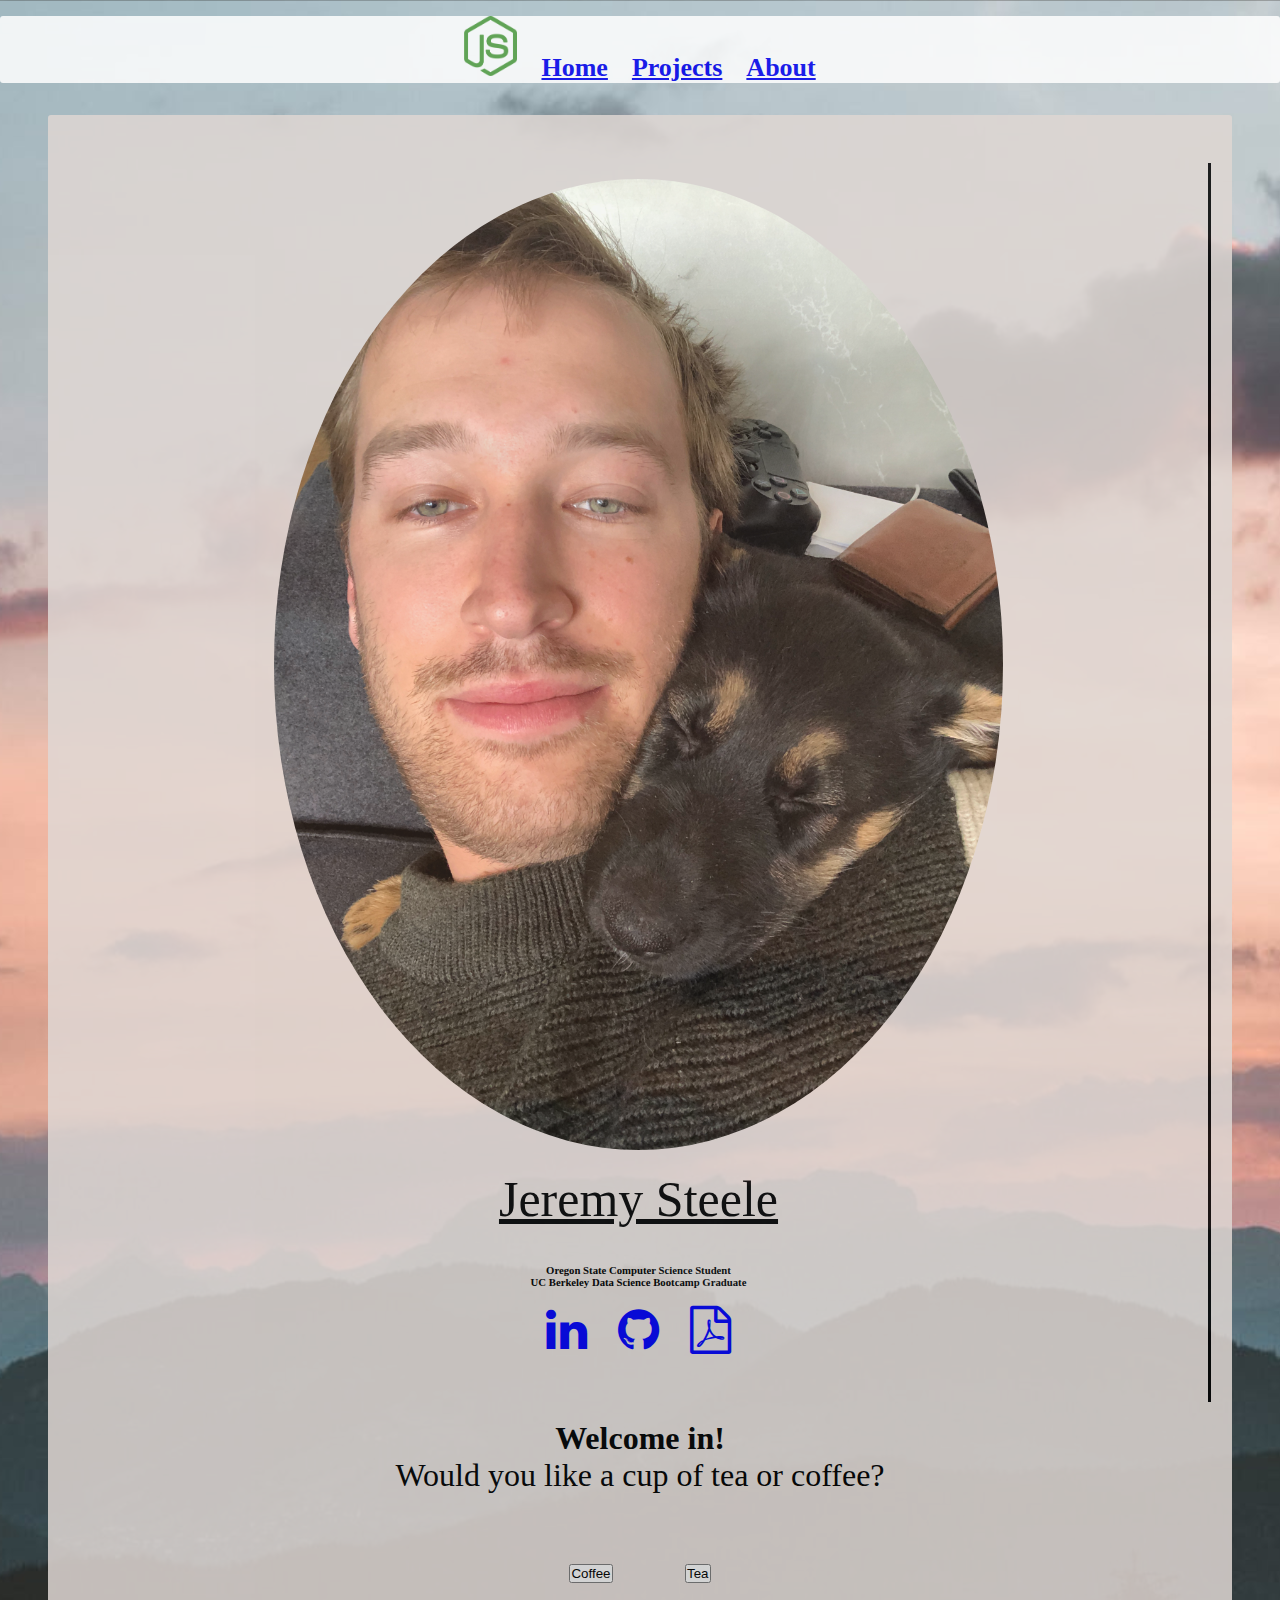
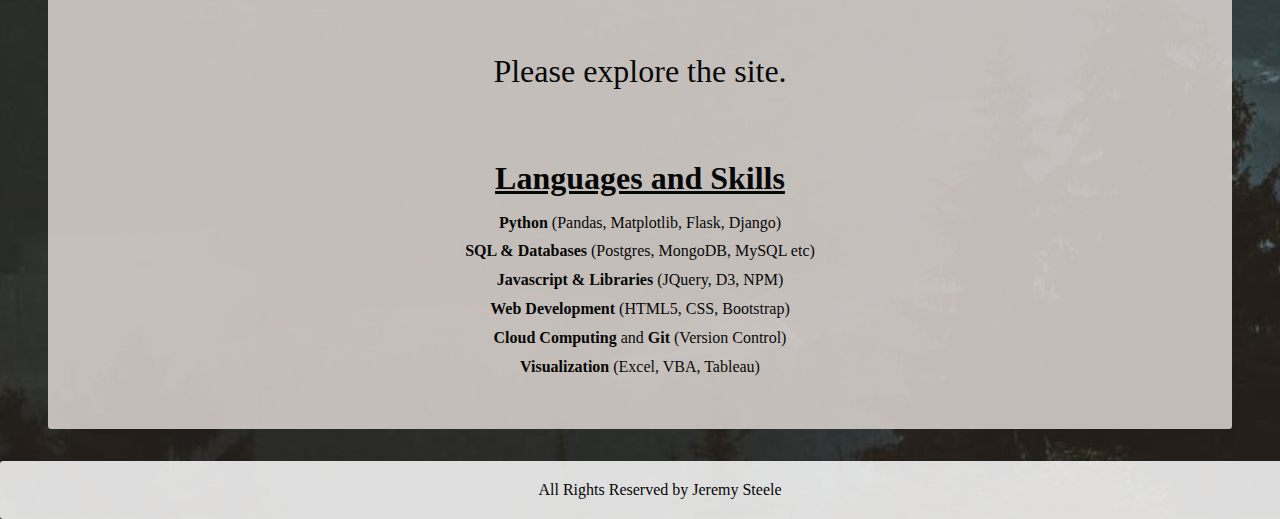
<file: index.html>
<!doctype html>
<html lang="en">
<head>
    <title>Jeremy Steele's Homepage</title>
    <meta charset="utf-8">
      
    <!-- Stylesheet -->
    <link rel="stylesheet" href="style.css">
    <!-- Bootstrap -->
    <link href="https://cdn.jsdelivr.net/npm/bootstrap@5.0.1/dist/css/bootstrap.min.css" rel="stylesheet" integrity="sha384-+0n0xVW2eSR5OomGNYDnhzAbDsOXxcvSN1TPprVMTNDbiYZCxYbOOl7+AMvyTG2x" crossorigin="anonymous">
    <!-- Mobile Specific Metas -->
    <meta name="viewport" content="width=device-width, initial-scale=1.0">
    <!-- Icon Stylesheet -->
    <link rel="stylesheet" href="https://cdnjs.cloudflare.com/ajax/libs/font-awesome/4.7.0/css/font-awesome.min.css">
    <!-- Specific Font Sheet for .welcome-->
    <link href='https://fonts.googleapis.com/css?family=Aclonica' rel='stylesheet'>

</head>

<body>
    <div class="container-fluid">
        <div class="navigation">
            <nav class="navbar navbar-expand-lg navbar-light bg-light">
                    <ul class="list-nav">
                        <li><img id="logo" src="images/js.png" alt="logo"></li>
                        <li><a href="index.html">Home</a></li>
                        <li><a href="projects.html">Projects</a></li>
                        <li><a href="about.html">About</a></li>
                    </ul>
            </nav>
        </div>

        <div class="outer-box">
            <div class="container-fluid inner-border">
                <div class="row">
                    <div class="col-xs-6 col-md-6" id="jeremy-steele">
                        <img id="profile" src="images/jsnl.jpg" alt="profile"><br>
                        <h1 style="font-size: 50px; font-weight: 400;"><u>Jeremy Steele</u></h1>
                        <br><br>
                        <h6>Oregon State Computer Science Student</h6>
                        <h6>UC Berkeley Data Science Bootcamp Graduate</h6>
                        <br>
                        
                        <div id="big-time">
                            <a href="https://www.linkedin.com/in/jeremysteelewriter"><i class="fa fa-linkedin fa-3x"></i></a>
                            <a href="https://www.github.com/jsteele619"><i class="fa fa-github fa-3x"></i></a>
                            <a href="images/jeremy_steele_resume-15.pdf"><i class="fa fa-file-pdf-o fa-3x" aria-hidden="true"></i></a>
                        </div>
                    </div>
                    
                    <div class="col-xs-6 col-md-6" id="skills-languages">
                        <div style="display: block;"><br>
                            <h1 style="font-size: xx-large"><b> Welcome in! </b></h1>
                            <p id="welcome-delete" style="font-size: xx-large"> Would you like a cup of tea or coffee?</p>
                        </div>
                        <div id="buttons">
                            <button type="button" class="btn btn-outline-dark btn-lg" id="coffee">Coffee</button>
                            <span id=spacing></span>
                            <button type="button" class="btn btn-outline-dark btn-lg" id="tea">Tea</button>
                        </div>
                        <div id="something">
                            <p id="language-delete" style="font-size: xx-large"> Please explore the site.</p>
                            <h1 id="super-h1" style="text-align: center; "><u>Languages and Skills</u></h1>
                            <ul class="skill-list"> 
                                <li> <b>Python</b> (Pandas, Matplotlib, Flask, Django)</li>
                                <li><b>SQL & Databases</b> (Postgres, MongoDB, MySQL etc)</li>
                                <li><b>Javascript & Libraries</b> (JQuery, D3, NPM)</li>
                                <li><b>Web Development</b> (HTML5, CSS, Bootstrap)</b></li>
                                <li><b>Cloud Computing</b> and <b>Git</b> (Version Control)</li>
                                <li><b>Visualization</b> (Excel, VBA, Tableau)</li>
                            </ul>
                        </div>
                    </div>
                </div>
            </div>
        </div>
        
        <footer class="footer">All Rights Reserved by Jeremy Steele</footer>
    
    </div>
    <!-- Bootstrap Script-->
    <script src="https://cdn.jsdelivr.net/npm/bootstrap@5.0.1/dist/js/bootstrap.bundle.min.js" integrity="sha384-gtEjrD/SeCtmISkJkNUaaKMoLD0//ElJ19smozuHV6z3Iehds+3Ulb9Bn9Plx0x4" crossorigin="anonymous"></script>
    <!-- D3 Script -->
    <script src="https://d3js.org/d3.v5.min.js"></script>
    <!-- Interal App.js-->
    <script src="app.js"></script>

    <script src="https://code.jquery.com/jquery-3.3.1.slim.min.js" integrity="sha384-q8i/X+965DzO0rT7abK41JStQIAqVgRVzpbzo5smXKp4YfRvH+8abtTE1Pi6jizo" crossorigin="anonymous"></script>
    <script src="https://cdnjs.cloudflare.com/ajax/libs/popper.js/1.14.3/umd/popper.min.js" integrity="sha384-ZMP7rVo3mIykV+2+9J3UJ46jBk0WLaUAdn689aCwoqbBJiSnjAK/l8WvCWPIPm49" crossorigin="anonymous"></script>
    <script src="https://stackpath.bootstrapcdn.com/bootstrap/4.1.3/js/bootstrap.min.js" integrity="sha384-ChfqqxuZUCnJSK3+MXmPNIyE6ZbWh2IMqE241rYiqJxyMiZ6OW/JmZQ5stwEULTy" crossorigin="anonymous"></script>
    <script src="https://d3js.org/d3.v5.min.js"></script>



</body>
</html>
</file>
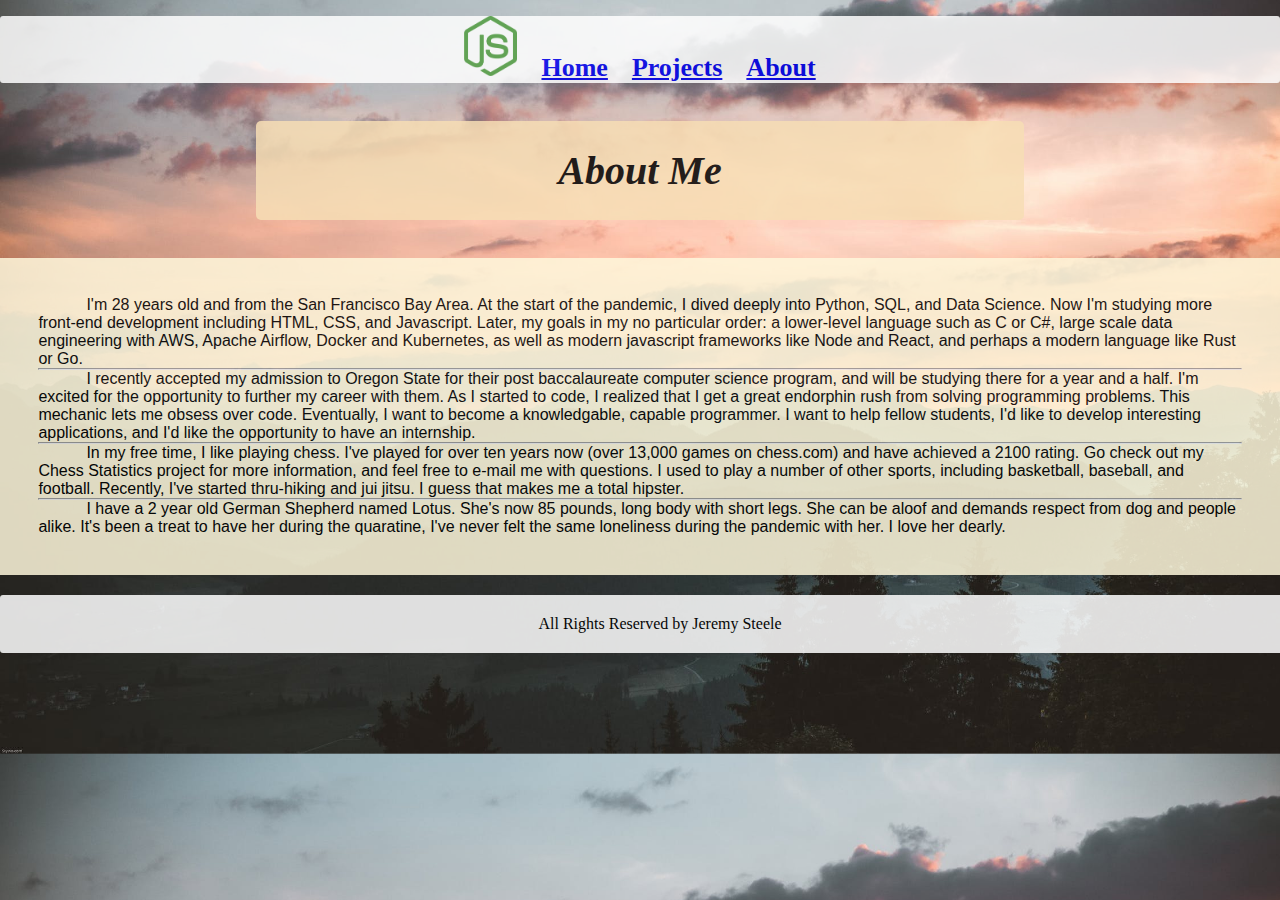
<file: about.html>
<!doctype html>
<html lang="en">
<head>
    <title>Jeremy Steele's About Page</title>
    <meta charset="utf-8">
    
    <!-- Stylesheet -->
    <link rel="stylesheet" href="style.css">
    <!-- Bootstrap -->
    <link href="https://cdn.jsdelivr.net/npm/bootstrap@5.0.1/dist/css/bootstrap.min.css" rel="stylesheet" integrity="sha384-+0n0xVW2eSR5OomGNYDnhzAbDsOXxcvSN1TPprVMTNDbiYZCxYbOOl7+AMvyTG2x" crossorigin="anonymous">
    <!-- Mobile Specific Metas -->
    <meta name="viewport" content="width=device-width, initial-scale=1">
    <!-- JQuery Script -->
    <script src="//ajax.googleapis.com/ajax/libs/jquery/2.1.1/jquery.min.js"></script>
    <!-- Icon Stylesheet -->
    <link rel="stylesheet" href="https://cdnjs.cloudflare.com/ajax/libs/font-awesome/4.7.0/css/font-awesome.min.css">
    <!-- Specific Font Sheet for .welcome-->
    <link href='https://fonts.googleapis.com/css?family=Aclonica' rel='stylesheet'>

</head>

<body>
    <div class="container">
        <div class="navigation">
            <nav class="navbar navbar-expand-lg navbar-light bg-light">
                    <ul class="list-nav">
                        <li><img id="logo" src="images/js.png" alt="logo"></li>
                        <li><a href="index.html">Home</a></li>
                        <li><a href="projects.html">Projects</a></li>
                        <li><a href="about.html">About</a></li>
                    </ul>
            </nav>
        </div>
        <div class="welcome">
            <h1><i><b>About Me</b></i></h1>
        </div>
        <div class="paragraph">
            <p>
                I'm 28 years old and from the San Francisco Bay Area.
                At the start of the pandemic, I dived deeply into Python, SQL, and Data Science. 
                Now I'm studying more front-end development including HTML, CSS, and Javascript. 
                Later, my goals in my no particular order: a lower-level language such as C or C#, 
                large scale data engineering with AWS, Apache Airflow, Docker and Kubernetes, 
                as well as modern javascript frameworks like Node and React, and perhaps a modern language like Rust or Go. </p>
                <hr>
                <p>I recently accepted my admission to Oregon State for their post baccalaureate computer science program, 
                and will be studying there for a year and a half. I'm excited for the opportunity to further my career with them. As I started to code, I realized that I get a great endorphin rush from solving programming problems. This mechanic lets me obsess over code. 
                Eventually, I want to become a knowledgable, capable programmer. I want to help fellow students, I'd like to develop interesting applications, and I'd like the opportunity to have an internship. 
                </p><hr>
            <p>
                In my free time, I like playing chess. I've played for over ten years now (over 13,000 games on chess.com) and have achieved a 2100 rating. 
                Go check out my Chess Statistics project for more information, and feel free to e-mail me with questions.
                I used to play a number of other sports, including basketball, baseball, and football. 
                Recently, I've started thru-hiking and jui jitsu. I guess that makes me a total hipster.
            </p><hr>
            <p>
               I have a 2 year old German Shepherd named Lotus. She's now 85 pounds, long body with short legs. She can be aloof and 
               demands respect from dog and people alike. It's been a treat to have her during the quaratine, I've never felt the same loneliness during the pandemic with her. 
               I love her dearly. 
            </p>
        </div>

        <footer class="footer">All Rights Reserved by Jeremy Steele</footer>
    </div>
    <!-- Bootstrap Script-->
    <script src="https://cdn.jsdelivr.net/npm/bootstrap@5.0.1/dist/js/bootstrap.bundle.min.js" integrity="sha384-gtEjrD/SeCtmISkJkNUaaKMoLD0//ElJ19smozuHV6z3Iehds+3Ulb9Bn9Plx0x4" crossorigin="anonymous"></script>
</body>
</file>
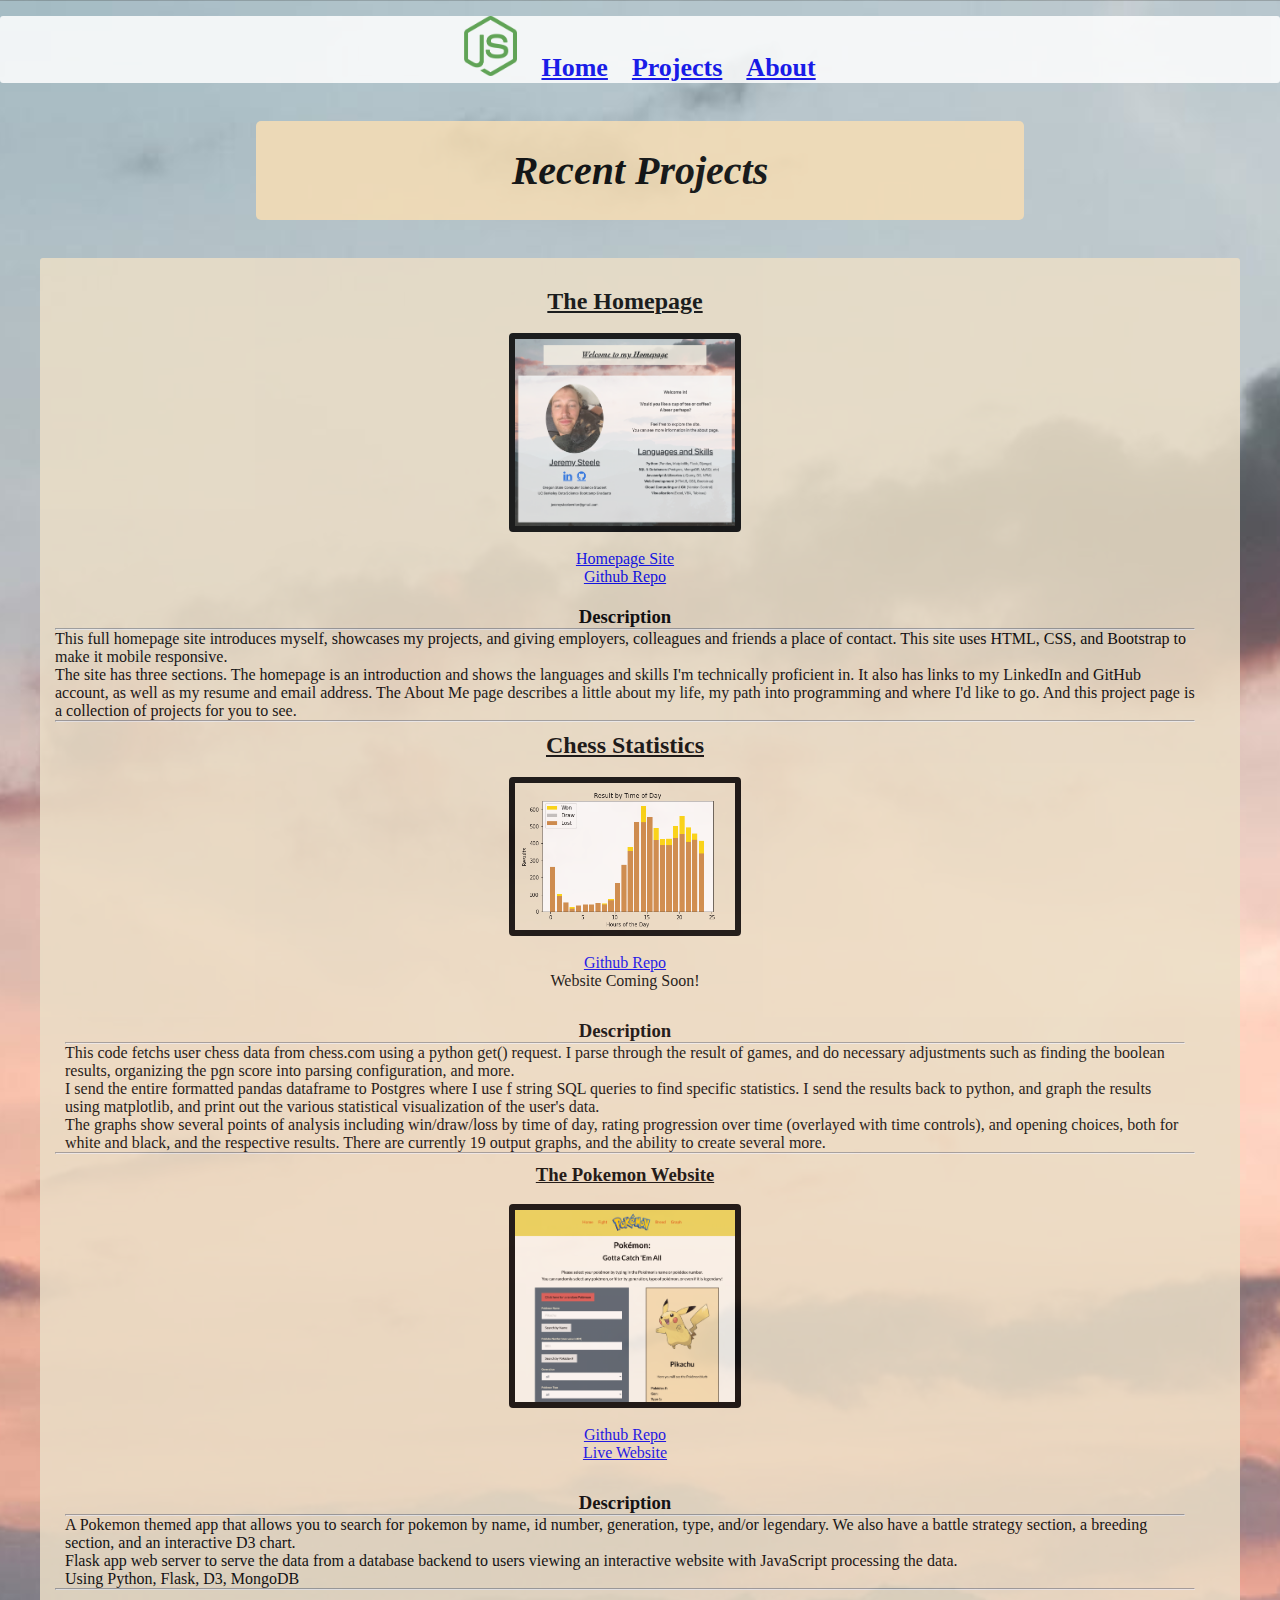
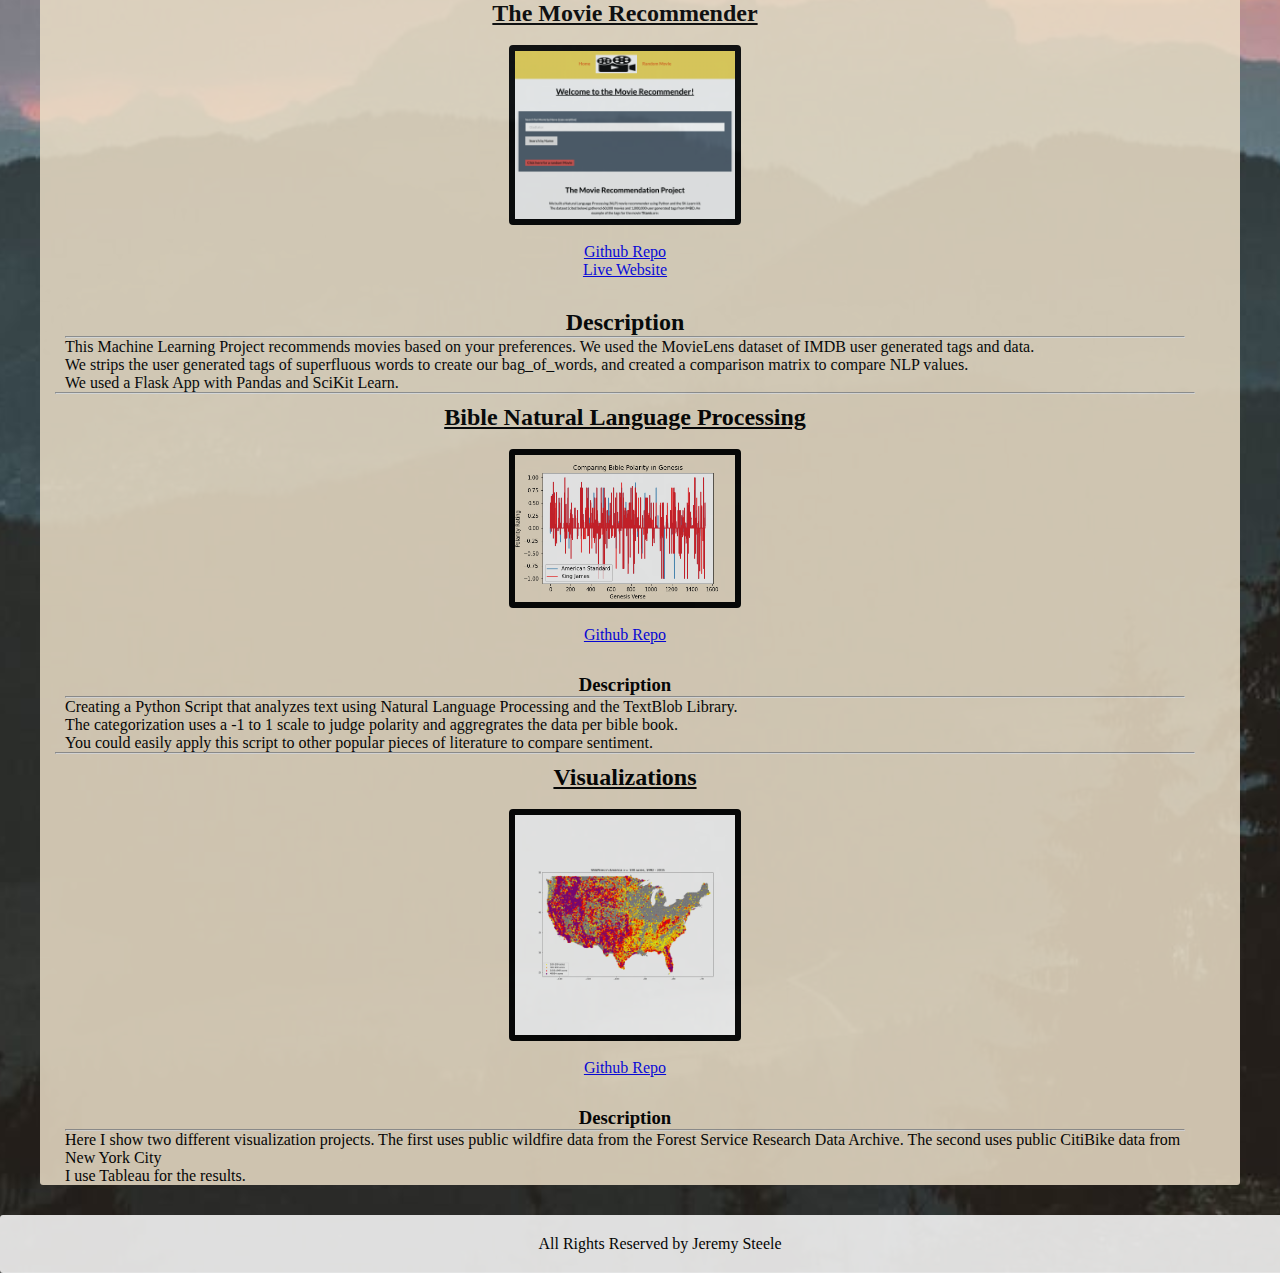
<file: projects.html>
<!doctype html>
<html lang="en">
<head>
    <title>Jeremy Steele's Homepage</title>
    <meta charset="utf-8">
      
    <!-- Stylesheet -->
    <link rel="stylesheet" href="style.css">
    <!-- Bootstrap -->
    <link href="https://cdn.jsdelivr.net/npm/bootstrap@5.0.1/dist/css/bootstrap.min.css" rel="stylesheet" integrity="sha384-+0n0xVW2eSR5OomGNYDnhzAbDsOXxcvSN1TPprVMTNDbiYZCxYbOOl7+AMvyTG2x" crossorigin="anonymous">
    <!-- Mobile Specific Metas -->
    <meta name="viewport" content="width=device-width, initial-scale=1">
    <!-- JQuery Script -->
    <script src="//ajax.googleapis.com/ajax/libs/jquery/2.1.1/jquery.min.js"></script>
    <!-- Icon Stylesheet -->
    <link rel="stylesheet" href="https://cdnjs.cloudflare.com/ajax/libs/font-awesome/4.7.0/css/font-awesome.min.css">
    <!-- Specific Font Sheet for .welcome-->
    <link href='https://fonts.googleapis.com/css?family=Aclonica' rel='stylesheet'>
   
</head>

<body>
    <div class="container-fluid">
        <div class="navigation">
            <nav class="navbar navbar-expand-lg navbar-light bg-light">
                    <ul class="list-nav">
                        <li><img id="logo" src="images/js.png" alt="logo"></li>
                        <li><a href="index.html">Home</a></li>
                        <li><a href="projects.html">Projects</a></li>
                        <li><a href="about.html">About</a></li>
                    </ul>
            </nav>
        </div>

        <div class="welcome">
            <h1><i><b>Recent Projects</b></i></h1>
        </div>

        <div class="outer-projects">
            <div class="inner-projects">
                <div class="row gallery">
                    <div class="col-sm-4" id="homepage-app">
                        <h2 style="text-align: center;"><u>The Homepage</u></h2><br>
                            <img id="homepage-screenshot" src="images/homepage-screenshot.png" alt="screenshot" a href="index.html"><br>
                            <a href="index.html">Homepage Site</a><br>
                            <a href="https://github.com/jsteele619/homepage">Github Repo</a>
                    </div>
                    <div class="col-sm-8" id="home-page-description">
                        <h3 style="text-align: center;">Description</h3><hr>
                        <p>This full homepage site introduces myself, showcases my projects, and giving employers, colleagues and friends a place of contact. 
                            This site uses HTML, CSS, and Bootstrap to make it mobile responsive.</p>
                        <p>The site has three sections. The homepage is an introduction and shows the languages and skills I'm technically proficient in.
                            It also has links to my LinkedIn and GitHub account, as well as my resume and email address.
                            The About Me page describes a little about my life, my path into programming and where I'd like to go.
                            And this project page is a collection of projects for you to see.
                            </p>
                        
                    </div>
                    <hr>
                
                <div class="row gallery">
                    <div class="col-sm-4" id="chess-app">
                        <h2 style="text-align: center;"><u>Chess Statistics</u></h2><br>
                            <img id="homepage-screenshot" src="images/comparison_of_time_of_day.png" alt="chess-screenshot"><br>
                            <a href="https://github.com/jsteele619/chess_scraping_project">Github Repo</a>
                            <p>Website Coming Soon!</p>
                    </div>
                    <div class="col-sm-8" id="chess-app-description">
                        <h3 style="text-align: center;">Description</h3><hr>
                        <p>This code fetchs user chess data from chess.com using a python get() request. I parse through the result of games, 
                            and do necessary adjustments such as finding the boolean results, organizing the pgn score into parsing configuration, and more.</p>
                        <p>I send the entire formatted pandas dataframe to Postgres where I use f string SQL queries to find specific statistics. 
                            I send the results back to python, and graph the results using matplotlib, and print out the various statistical visualization of the user's data.</p>
                        <p>The graphs show several points of analysis including win/draw/loss by time of day, rating progression over time (overlayed with time controls), and opening choices, 
                            both for white and black, and the respective results. There are currently 19 output graphs, and the ability to create several more.</p>
                    </div>
                </div>
                    <hr>
                <div class="row gallery">
                    <div class="col-sm-4" id="pokemon-app">
                        <h3 style="text-align: center;"><u>The Pokemon Website</u></h3><br>
                        <img id="homepage-screenshot" src="images/pokemon-screenshot.png" alt="profile"><br>
                        <a href="https://github.com/improvbutterfly/pokemon_project">Github Repo</a><br>
                        <a href="https://pokemon-exploration.herokuapp.com/">Live Website</a>
                        
                    </div>
                    <div class="col-sm-8" id="pokemon-app-description">
                        <h3 style="text-align: center;">Description</h3><hr>
                        <p>A Pokemon themed app that allows you to search for pokemon by name, id number, generation, type, and/or legendary. We also have a battle strategy section, a breeding section, and an interactive D3 chart.</p>
                        <p>Flask app web server to serve the data from a database backend to users viewing an interactive website with JavaScript processing the data.</p>
                        <p>Using Python, Flask, D3, MongoDB</p>
                    </div>
                </div>
                    <hr>
                <div class="row gallery">
                    <div class="col-sm-4" id="movie-recommender">
                        <h2 style="text-align: center;"><u>The Movie Recommender</u></h2><br>
                            <img id="homepage-screenshot" src="images/movie-screenshot.png" alt="profile"><br>
                            <a href="https://github.com/improvbutterfly/pokemon_project">Github Repo</a><br>
                            <a href="https://movie-ml-project.herokuapp.com/">Live Website</a>
                    </div>
                    <div class="col-sm-8" id="movie-recommender-description">
                        <h2 style="text-align: center;">Description</h2><hr>
                            <p>This Machine Learning Project recommends movies based on your preferences. We used the MovieLens dataset of IMDB user generated tags and data.</p>
                            <p>We strips the user generated tags of superfluous words to create our bag_of_words, and created a comparison matrix to compare NLP values.</p>
                            <p>We used a Flask App with Pandas and SciKit Learn.</p>
                        </div>
                </div>
                    <hr>
                <div class="row gallery">
                    <div class="col-sm-4" id="bible-nlp">
                        <h2 style="text-align: center;"><u>Bible Natural Language Processing</u></h2><br>
                        <img id="homepage-screenshot" src="images/bible_polarity_genesis.png" alt="profile"><br>
                        <a href="https://github.com/jsteele619/bible-nlp">Github Repo</a>
                    </div>
                    <div class="col-sm-8" id="bible-nlp-description">
                        <h3 style="text-align: center;">Description</h3><hr>
                            <p>Creating a Python Script that analyzes text using Natural Language Processing and the TextBlob Library.</p>
                            <p>The categorization uses a -1 to 1 scale to judge polarity and aggregrates the data per bible book.</p>
                            <p>You could easily apply this script to other popular pieces of literature to compare sentiment.</p>
                    </div>
                </div>
                    <hr>
                <div class="row gallery end">
                    <div class="col-sm-4" id="visualizations">
                        <h2 style="text-align: center;"><u>Visualizations</u></h2><br>
                            <img id="homepage-screenshot" src="images/wildfires.png" alt="profile"><br>
                            <a href="https://github.com/jsteele619/wildfire_analysis">Github Repo</a>
                    </div>
                    <div class="col-sm-8" id="visualizations-description">
                        <h3 style="text-align: center;">Description</h3><hr>
                            <p>Here I show two different visualization projects. The first uses public wildfire data from the Forest Service Research Data Archive. The second uses public CitiBike data from New York City</p>
                            <p>I use Tableau for the results.</p>
                    </div>
                </div>
            </div>
        </div>
        </div>
        <footer class="footer">All Rights Reserved by Jeremy Steele</footer>
    
    </div>
    <!-- Bootstrap Script-->
    <script src="https://cdn.jsdelivr.net/npm/bootstrap@5.0.1/dist/js/bootstrap.bundle.min.js" integrity="sha384-gtEjrD/SeCtmISkJkNUaaKMoLD0//ElJ19smozuHV6z3Iehds+3Ulb9Bn9Plx0x4" crossorigin="anonymous"></script>
</body>
</html>
</file>
<file: style.css>
* {
    margin: 0;
    padding: 0;
}

@media only screen and (max-width: 765px) {
    #jeremy-steele {
        border-right-color: rgb(223, 215, 211);
    }
}
@media only screen and (max-width: 500px) {   
    #logo {
        display: none;
    }
    .outer-box {
        margin: 1em 1.5em 1em 1.5em;
    }

    #skills-languages {
        display: none;
    }
  }

@media only screen and (max-width: 500px) {   
    .inner-projects {
        align-content: center;
        text-align: center;
    }
  }


body {
    background-image: url(images/back2.jpg);
    background-size: cover;
    background-position: center;
    opacity: 0.85;
    width: 100%;
}

.navigation {
    background-color: rgb(255, 255, 255);
    border-radius: 3px;
}

#logo {
    height: 60px;
    max-width: 100%;
}

.list-nav {
    list-style: none;
    text-align: center;
    justify-content: center;
    width: 100%;
    margin-top: 1em;
}

.list-nav li {
    text-align: center;
    padding: 10px 10px;
    font-size: 26px;
    font-weight: 550;
    font-family:'Segoe UI', Tahoma;
    display: inline;
    width: 20%;
}

.welcome {
    margin: 3% 20%;
    font-size: 20px;
    background-color: rgb(247, 222, 181);
    padding: 2% 3%;
    text-align: center;
    color: black;
    font-family: Times New Roman, serif;
    border-radius: 5px;
    font-weight: 500;
}

.outer-box {
    justify-content: center;
    background-color: rgb(223, 215, 211);
    margin: 2em 3em 2em 3em;
    border-radius: 3px;
    overflow: auto;
}

.outer-projects {
    justify-content: center;
    background-color: rgb(235, 222, 199);
    margin: 30px 40px 30px 40px;
    border-radius: 3px;
}

.inner-border {
    margin: 1em ;
    padding: 2em .3em 2em .3em;
    color: black;
    overflow: visible;
    
}

.inner-projects {
    margin: 30px 5px 0px 5px;
    padding-top: 20px;
    padding-right: 30px;
    color: black;
    justify-content: center;
}

.icons {
    height: 4em;
    padding-top: 1em;
    padding-bottom: 1em;
    padding-left: 1em;
    padding-right: 1em;
}

#profile {
    height: 50%;
    width: 64%;
    object-fit: cover;
    border-radius: 50%;
    margin-top: 1em;
    margin-bottom: 1em
}

#coffee-id, #tea-id {
    height: auto;
    width: 80%;
    max-width: 400px;
    border-radius: 4px;
    margin-bottom: 30px;
}

#welcome-delete, #language-delete, #buttons {
    margin-bottom: 70px;
}
#spacing {
    margin-left: 6%;
}

#homepage-screenshot {
    height: auto;
    width: 100%;
    border: 6px solid black;
    border-radius: 4px;
    max-width: 220px;
    display: block;
    margin-left: auto;
    margin-right: auto;
}

.gallery {
    margin-left: 10px;
    margin-right: 10px;
    color:black;
}

#homepage-app, #chess-app, #pokemon-app, #movie-recommender, #bible-nlp, #visualizations {
    text-align: center;
    display: block;
    padding-bottom: 20px;
    padding-top: 10px;
    color:black;
}

#homepage-app-description, #chess-app-description, #pokemon-app-description, #movie-recommender-description, #bible-nlp-description, #visualizations-description {
    margin-top: 10px;
}

#jeremy-steele {
    text-align: center;
    border-right-style: solid;
}

#skills-languages {
    text-align: center;
}

.fa {
    padding-left: .28em;
    padding-right: .28em;
    padding-bottom: 1em

}

#big-time {
    display: inline-block;
    
}
#super-h1 {
    padding-bottom: 12px;
}

.skill-list {
    list-style-type: none;
    line-height: 1.8;
    text-align: center;
}

.paragraph {
    background-color: cornsilk;
    font-family: Arial, Helvetica, sans-serif;
    padding: 3% 3%;
    text-indent: 3em;
    color: black;
    margin-bottom: 20px;
}

.footer {
    left: 0;
    bottom: 0;
    width: 100%;
    background-color: rgb(255, 255, 255);
    padding: 20px 20px;
    text-align: center;
    border-radius: 3px;
}
</file>
